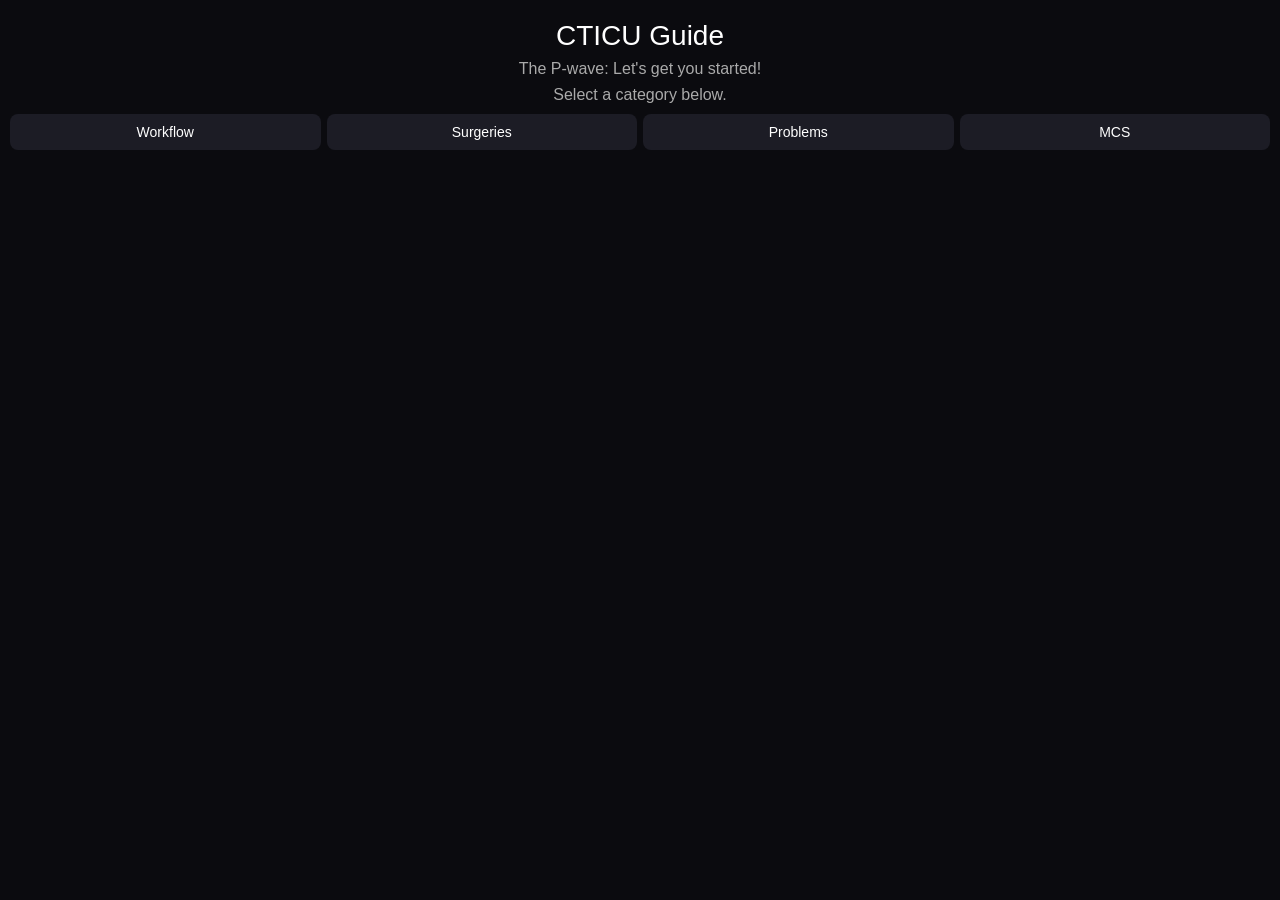
<file: index.html>
<!DOCTYPE html>
<html>

<head>

<title>CTICU Guide</title>

<meta name="viewport" content="width=device-width, initial-scale=1.0">

<style>

body{
background:#0b0b0f;
color:white;
font-family:Arial;
margin:0;
padding:0;
text-align:center;
}

.header{
font-size:28px;
padding-top:20px;
}

.instructions{
margin-top:8px;
font-size:16px;
color:#aaa;
}

.topnav{
display:flex;
justify-content:space-between;
padding:10px;
gap:6px;
}

.topnav button{
flex:1;
background:#1c1c25;
border:none;
color:white;
padding:10px 6px;
border-radius:8px;
cursor:pointer;
font-size:14px;
}
.topnav button:hover{
background:#2a2a36;
}

.subnav{
display:flex;
flex-direction:column;
align-items:center;
gap:10px;
padding:10px;
}

.subnav a{
background:#222;
color:white;
text-decoration:none;
padding:14px;
border-radius:10px;
width:90%;
max-width:400px;
text-align:center;
font-size:16px;
}

.subnav a:hover{
background:#333;
}

</style>

<script>

function showSection(section){

const subnav=document.getElementById("subnav")

if(section==="workflow"){
subnav.innerHTML=`

<a href="workflow_or.html">Receiving OR Patients</a>
<a href="workflow_planA.html">Plan A Case</a>
<a href="workflow_sendOR.html">Send Patients to the OR</a>
<a href="workflow_Surgrounds.html">Morning Rounds with Surgeons</a>
<a href="workflow_ICUrounds.html">Morning Rounds with Intensivists</a>
<a href="workflow_bedflow.html">ICU Bedflow</a>
<a href="workflow_communication.html">Communication Rules</a>
<a href="workflow_phones.html">Team Phone Numbers</a>

`
}

if(section==="surgeries"){
subnav.innerHTML=`

<a href="cabg.html">CABG</a>
<a href="savr.html">SAVR</a>
<a href="mvrepair.html">MV Repair</a>
<a href="mvreplacement.html">MV Replacement</a>
<a href="tvrepair.html">TV Repair</a>
<a href="tvr.html">TV Replacement</a>
<a href="aortic.html">Ascending Aortic and Arch Surgery</a>
<a href="taaa.html">Open TAAA Repair</a>
<a href="hearttransplant.html">Heart Transplant</a>
<a href="lungtransplant.html">Lung Transplant</a>
<a href="pte.html">PTE</a>
<a href="lvad.html">LVAD</a>
<a href="tavr.html">TAVR</a>
<a href="tevar.html">TEVAR / EVAR</a>
<a href="medicallvad.html">Medical LVAD Admission</a>

`
}

if(section==="problems"){
subnav.innerHTML=`

<a href="cardiogenicshock.html">Cardiogenic Shock</a>
<a href="hypovolemicshock.html">Hypovolemic Shock</a>
<a href="bleeding.html">Bleeding / Coagulopathy</a>
<a href="tamponade.html">Tamponade</a>
<a href="vasoplegia.html">Vasoplegia</a>
<a href="arrhythmias.html">Arrhythmias</a>
<a href="respiratoryfailure.html">Respiratory Failure</a>
<a href="aki.html">AKI</a>
<a href="ecmocircuitchange.html">ECMO Circuit Change</a>

`
}

if(section==="mcs"){
subnav.innerHTML=`

<a href="iabp.html">IABP</a>
<a href="impella.html">Impella</a>
<a href="vaecmo.html">VA ECMO</a>
<a href="vvecmo.html">VV ECMO</a>
<a href="vavecmo.html">V‑AV ECMO</a>
<a href="hm3.html">HM3 LVAD</a>
<a href="rvad.html">RVAD</a>

`
}

}

</script>

</head>

<body>

<div class="header">
CTICU Guide
</div>

<div class="instructions">
The P-wave: Let's get you started!
</div>
  
<div class="instructions">

Select a category below.
</div>

<div class="topnav">

<button onclick="showSection('workflow')">Workflow</button>
<button onclick="showSection('surgeries')">Surgeries</button>
<button onclick="showSection('problems')">Problems</button>
<button onclick="showSection('mcs')">MCS</button>

</div>

<div id="subnav" class="subnav"></div>

</body>

</html>
</file>
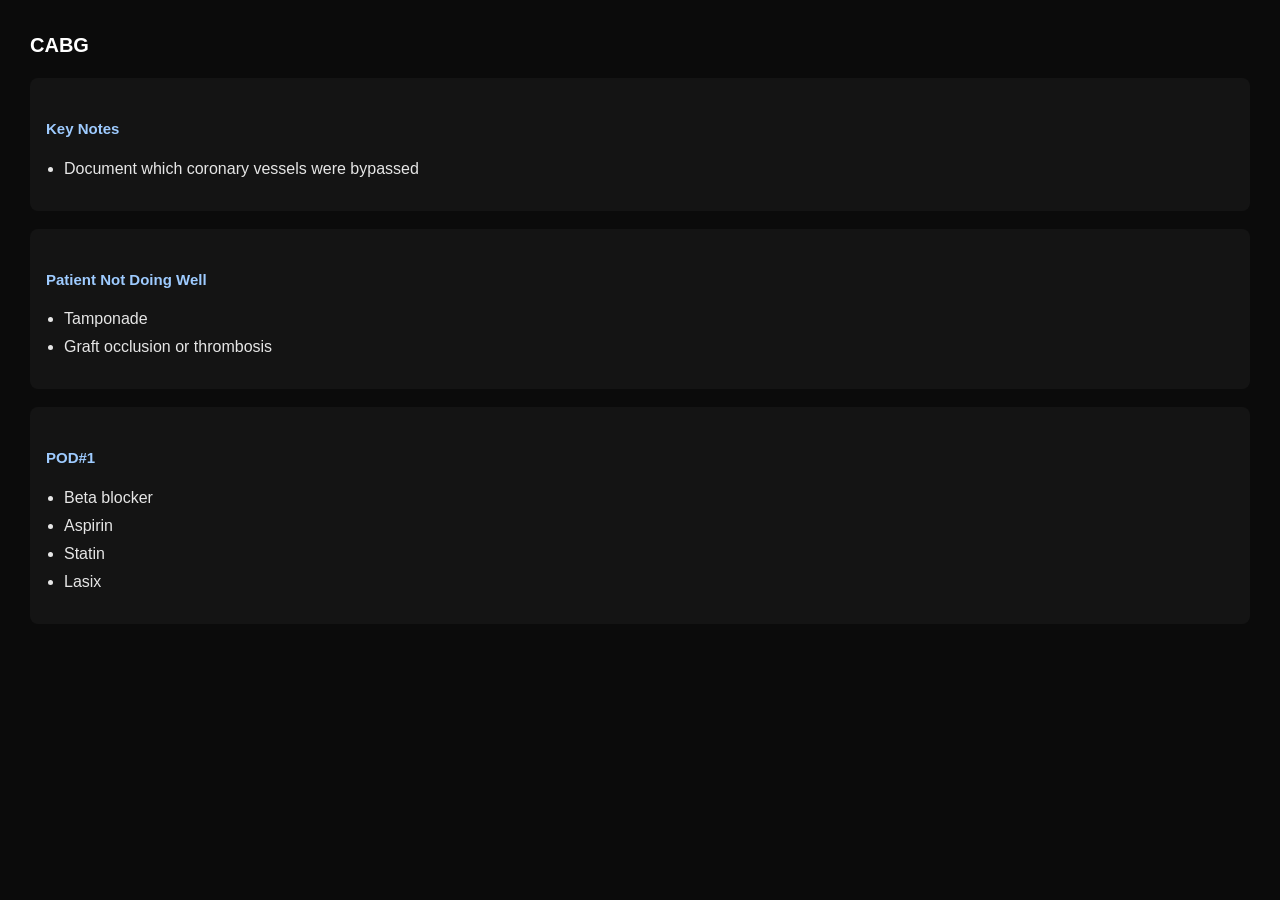
<file: cabg.html>
<!DOCTYPE html>
<html>
<head>
<title>CABG</title>
<link rel="stylesheet" href="styles.css">
</head>
<body>

<h1>CABG</h1>

<div class="section">
<h2>Key Notes</h2>
<ul>
<li>Document which coronary vessels were bypassed</li>
</ul>
</div>

<div class="section">
<h2>Patient Not Doing Well</h2>
<ul>
<li>Tamponade</li>
<li>Graft occlusion or thrombosis</li>
</ul>
</div>

<div class="section">
<h2>POD#1</h2>
<ul>
<li>Beta blocker</li>
<li>Aspirin</li>
<li>Statin</li>
<li>Lasix</li>
</ul>
</div>

</body>
</html>
</file>
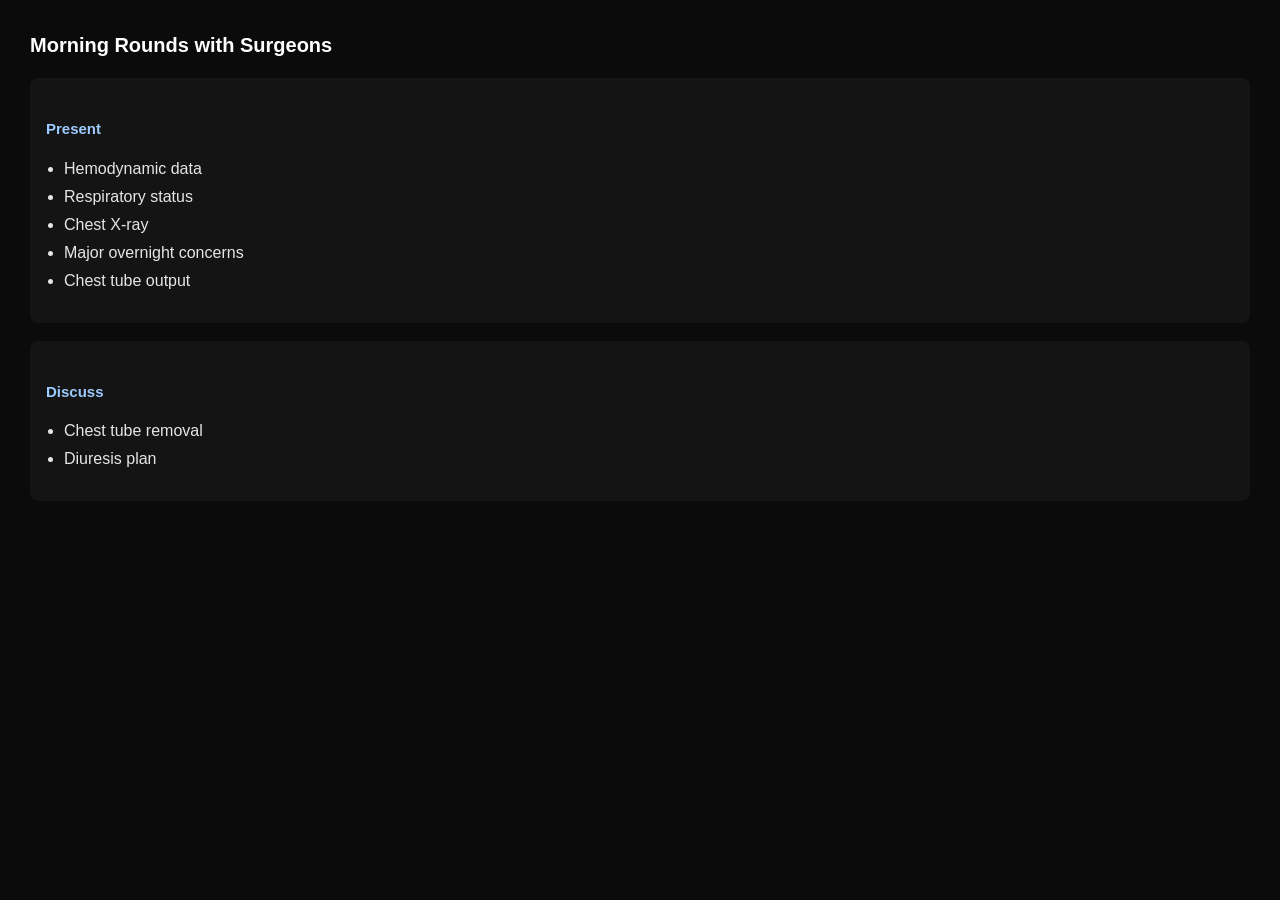
<file: Surgrounds.html>
<!DOCTYPE html>
<html>
<head>
<title>Morning Rounds with Surgeons</title>
<link rel="stylesheet" href="styles.css">
<meta name="viewport" content="width=device-width, initial-scale=1">
</head>
<body>

<h1>Morning Rounds with Surgeons</h1>

<div class="section">
<h2>Present</h2>
<ul>
<li>Hemodynamic data</li>
<li>Respiratory status</li>
<li>Chest X‑ray</li>
<li>Major overnight concerns</li>
<li>Chest tube output</li>
</ul>
</div>

<div class="section">
<h2>Discuss</h2>
<ul>
<li>Chest tube removal</li>
<li>Diuresis plan</li>
</ul>
</div>

</body>
</html>
</file>
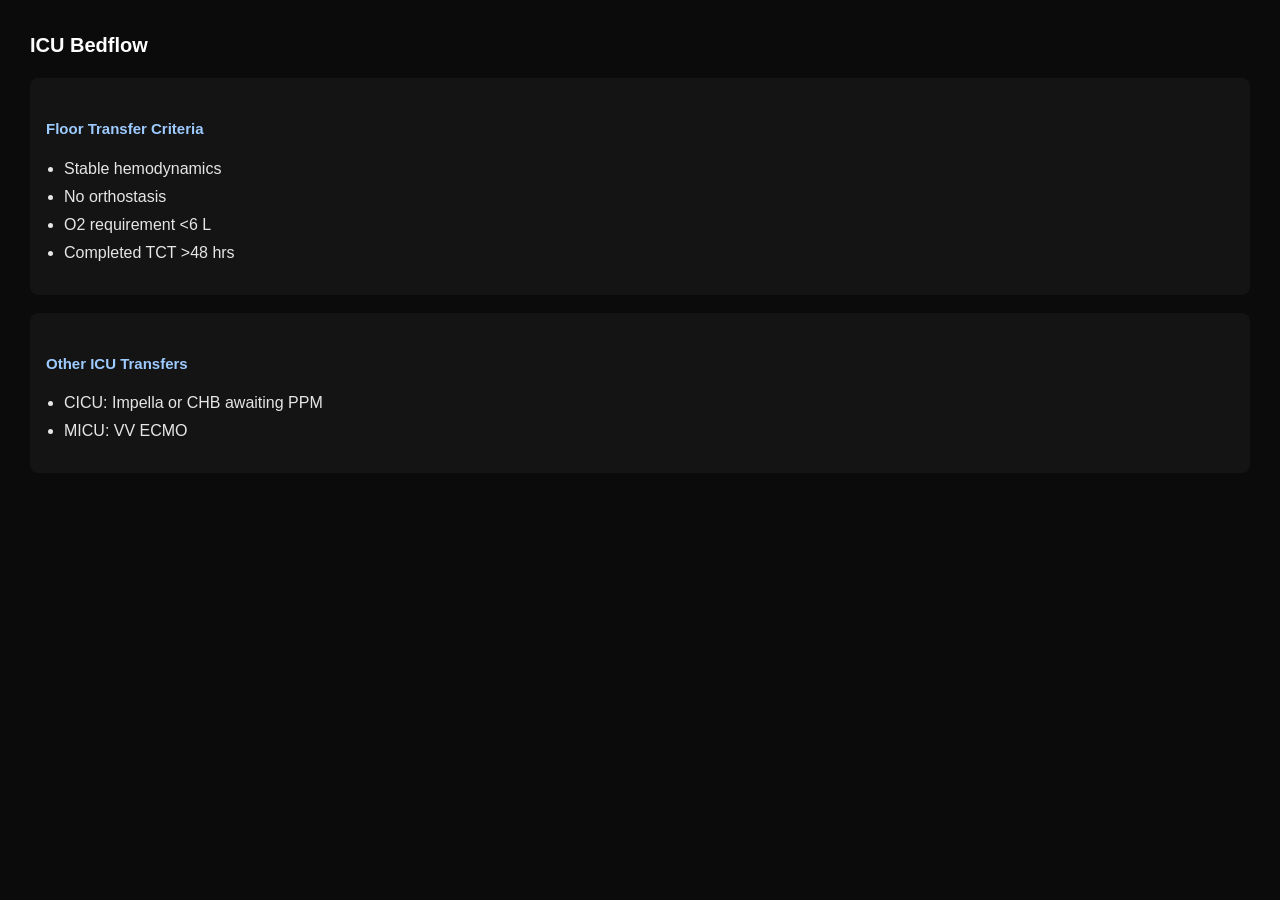
<file: workflow_bedflow.html>
<!DOCTYPE html>
<html>
<head>
<title>ICU Bedflow</title>
<link rel="stylesheet" href="styles.css">
<meta name="viewport" content="width=device-width, initial-scale=1">
</head>
<body>

<h1>ICU Bedflow</h1>

<div class="section">
<h2>Floor Transfer Criteria</h2>
<ul>
<li>Stable hemodynamics</li>
<li>No orthostasis</li>
<li>O2 requirement <6 L</li>
<li>Completed TCT >48 hrs</li>
</ul>
</div>

<div class="section">
<h2>Other ICU Transfers</h2>
<ul>
<li>CICU: Impella or CHB awaiting PPM</li>
<li>MICU: VV ECMO</li>
</ul>
</div>

</body>
</html>
</file>
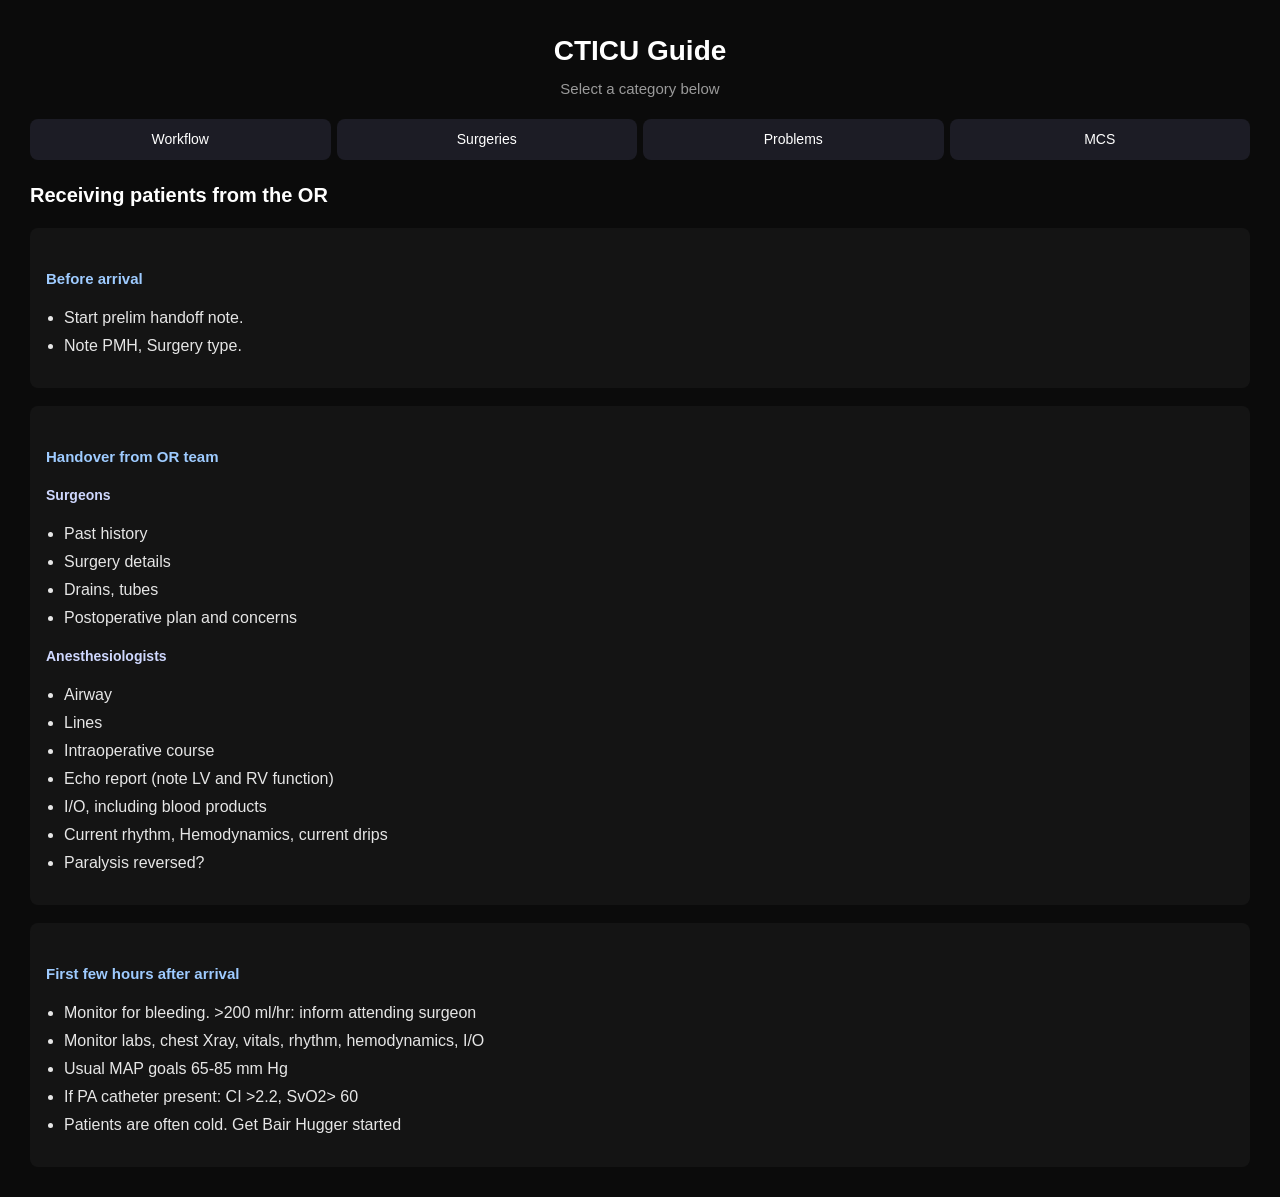
<file: workflow_or.html>
<!DOCTYPE html>
<html>

<head>
<title>Receiving patients from the OR</title>
<link rel="stylesheet" href="styles.css">
<meta name="viewport" content="width=device-width, initial-scale=1">
</head>

<body>

<div id="nav-placeholder"></div>

<h1>Receiving patients from the OR</h1>

<div class="section">

<h2>Before arrival</h2>

<ul>
<li>Start prelim handoff note.</li>
<li>Note PMH, Surgery type.</li>
</ul>

</div>


<div class="section">

<h2>Handover from OR team</h2>

<h3>Surgeons</h3>

<ul>
<li>Past history</li>
<li>Surgery details</li>
<li>Drains, tubes</li>
<li>Postoperative plan and concerns</li>
</ul>

<h3>Anesthesiologists</h3>

<ul>
<li>Airway</li>
<li>Lines</li>
<li>Intraoperative course</li>
<li>Echo report (note LV and RV function)</li>
<li>I/O, including blood products</li>
<li>Current rhythm, Hemodynamics, current drips</li>
<li>Paralysis reversed?</li>
</ul>

</div>


<div class="section">

<h2>First few hours after arrival</h2>

<ul>
<li>Monitor for bleeding. >200 ml/hr: inform attending surgeon</li>
<li>Monitor labs, chest Xray, vitals, rhythm, hemodynamics, I/O</li>
<li>Usual MAP goals 65-85 mm Hg</li>
<li>If PA catheter present: CI >2.2, SvO2> 60</li>
<li>Patients are often cold. Get Bair Hugger started</li>
</ul>

</div>


<script src="nav.js"></script>

<script>
document.getElementById("nav-workflow").classList.add("active")
</script>

</body>

</html>
</file>
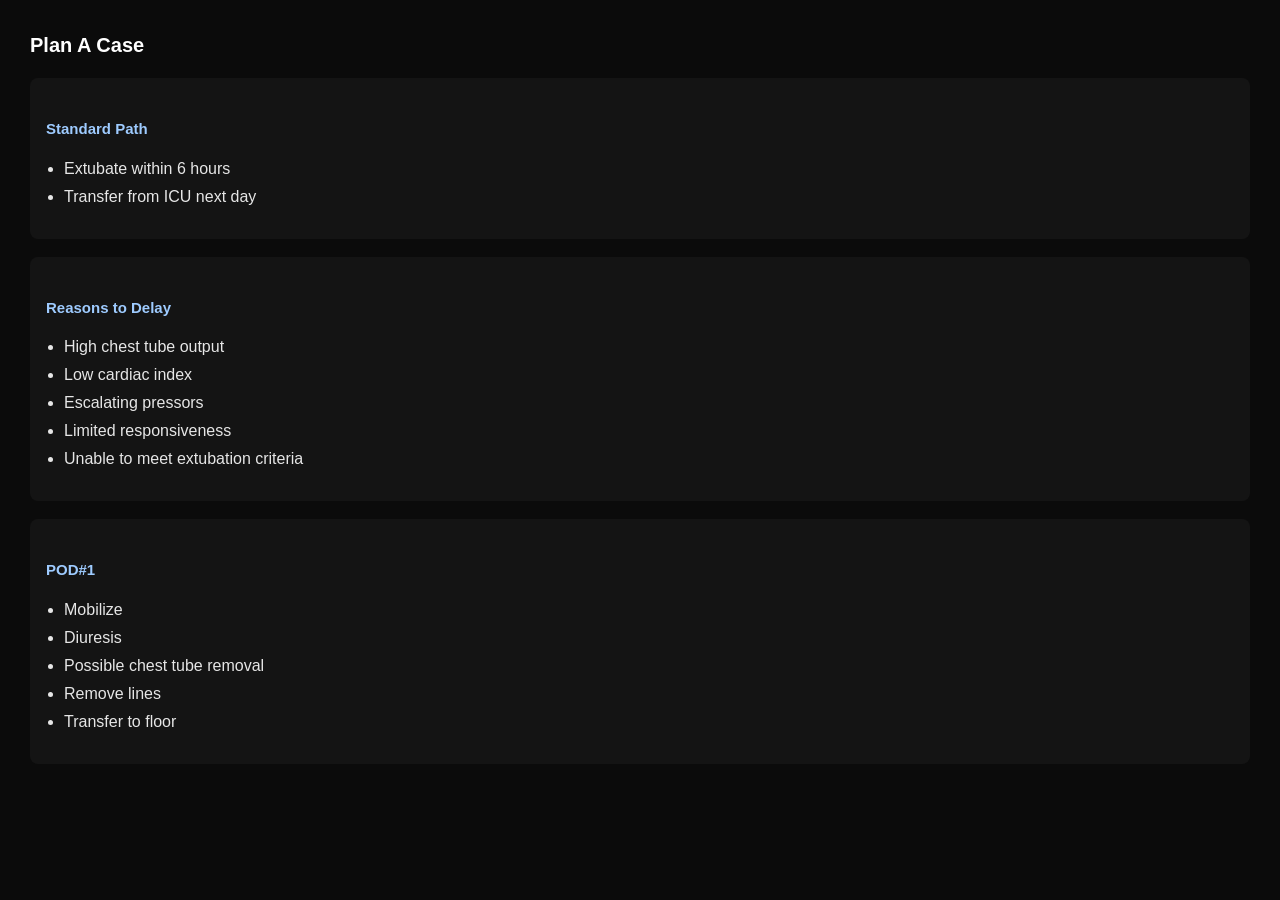
<file: workflow_planA.html>
<!DOCTYPE html>
<html>
<head>
<title>Plan A Case</title>
<link rel="stylesheet" href="styles.css">
<meta name="viewport" content="width=device-width, initial-scale=1">
</head>
<body>

<h1>Plan A Case</h1>

<div class="section">
<h2>Standard Path</h2>
<ul>
<li>Extubate within 6 hours</li>
<li>Transfer from ICU next day</li>
</ul>
</div>

<div class="section">
<h2>Reasons to Delay</h2>
<ul>
<li>High chest tube output</li>
<li>Low cardiac index</li>
<li>Escalating pressors</li>
<li>Limited responsiveness</li>
<li>Unable to meet extubation criteria</li>
</ul>
</div>

<div class="section">
<h2>POD#1</h2>
<ul>
<li>Mobilize</li>
<li>Diuresis</li>
<li>Possible chest tube removal</li>
<li>Remove lines</li>
<li>Transfer to floor</li>
</ul>
</div>

</body>
</html>
</file>
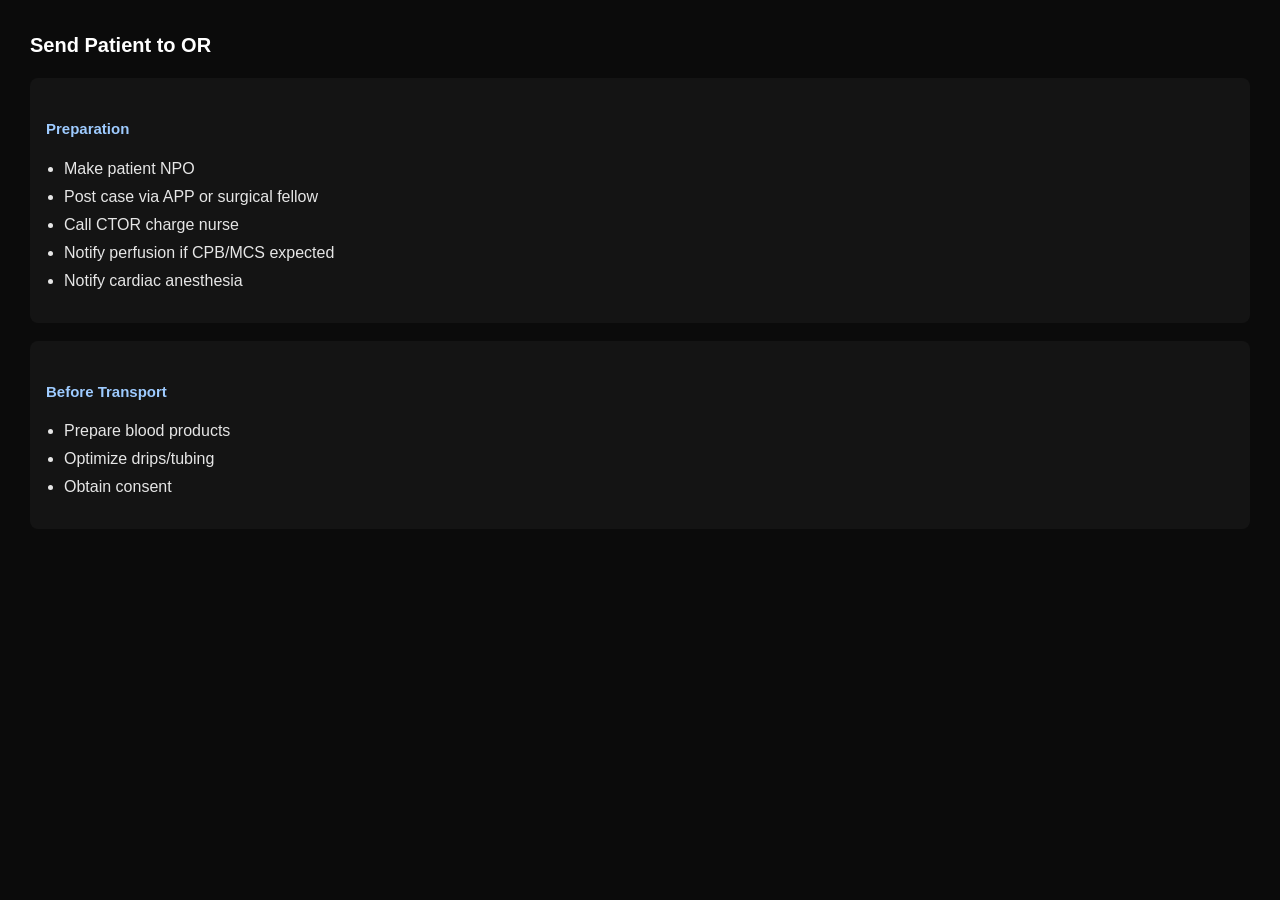
<file: workflow_sendOR.html>
<!DOCTYPE html>
<html>
<head>
<title>Send Patient to OR</title>
<link rel="stylesheet" href="styles.css">
<meta name="viewport" content="width=device-width, initial-scale=1">
</head>
<body>

<h1>Send Patient to OR</h1>

<div class="section">
<h2>Preparation</h2>
<ul>
<li>Make patient NPO</li>
<li>Post case via APP or surgical fellow</li>
<li>Call CTOR charge nurse</li>
<li>Notify perfusion if CPB/MCS expected</li>
<li>Notify cardiac anesthesia</li>
</ul>
</div>

<div class="section">
<h2>Before Transport</h2>
<ul>
<li>Prepare blood products</li>
<li>Optimize drips/tubing</li>
<li>Obtain consent</li>
</ul>
</div>

</body>
</html>
</file>
<file: styles.css>
body{
background:#0b0b0b;
color:#e6e6e6;
font-family:-apple-system,BlinkMacSystemFont,"Segoe UI",Arial,sans-serif;
margin:30px;
line-height:1.5;
}

.header{
font-size:28px;
font-weight:600;
text-align:center;
margin-top:10px;
margin-bottom:6px;
color:#ffffff;
}

.instructions{
text-align:center;
color:#9a9a9a;
margin-bottom:18px;
font-size:15px;
}

.topnav{
display:flex;
justify-content:space-between;
gap:6px;
margin:10px 0 20px 0;
}

.topnav a{
flex:1;
text-align:center;
background:#1c1c25;
color:white;
padding:10px 6px;
border-radius:8px;
text-decoration:none;
font-size:14px;
}

.topnav a:hover{
background:#2a2a36;
}

.topnav a.active{
background:#3a3a4a;
font-weight:600;
}

h1{
font-size:20px;
font-weight:600;
margin-bottom:18px;
color:#ffffff;
}

h2{
font-size:15px;
margin-top:26px;
margin-bottom:8px;
color:#9ecbff;
}

h3{
font-size:14px;
margin-top:16px;
margin-bottom:6px;
color:#cfd8ff;
}

.section{
background:#141414;
padding:14px 16px;
margin-top:18px;
border-radius:8px;
}

ul{
padding-left:18px;
}

li{
margin:4px 0;
}

a{
color:#7fb7ff;
text-decoration:none;
}

a:hover{
text-decoration:underline;
}
</file>
